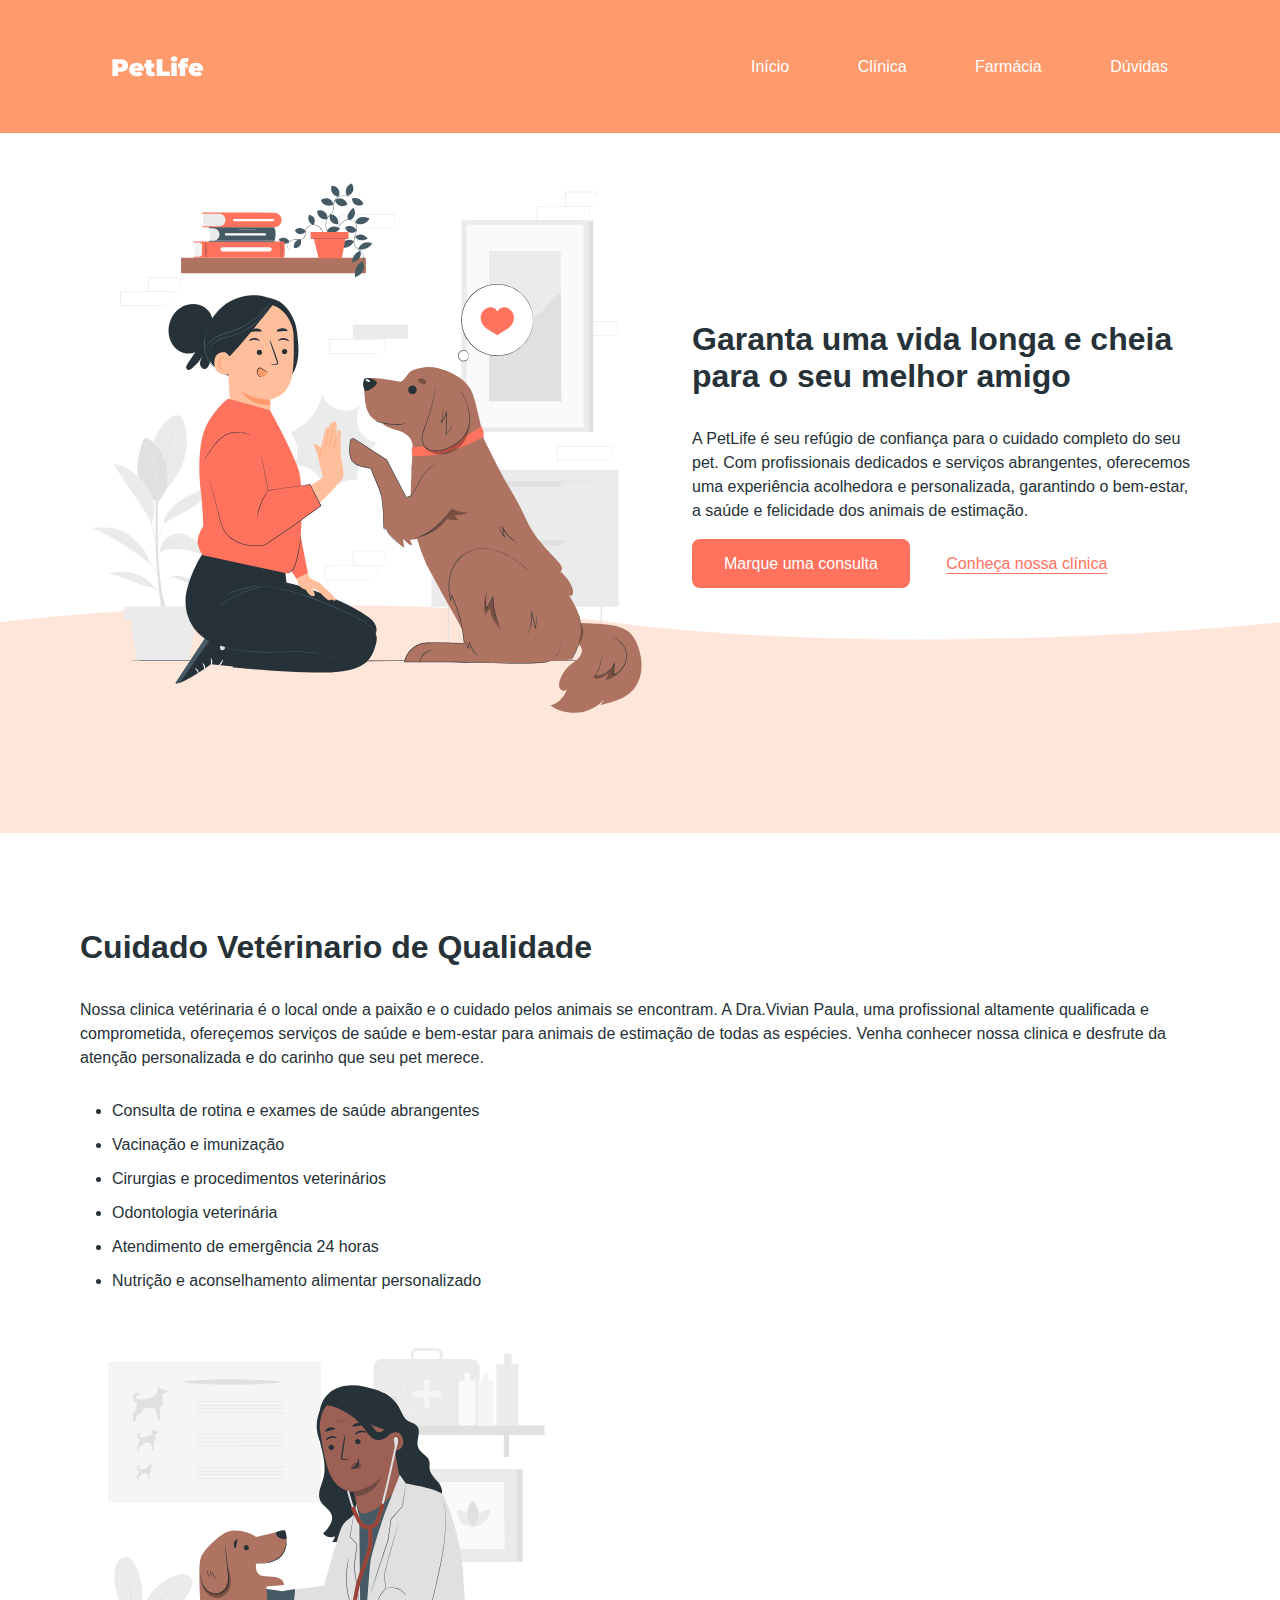
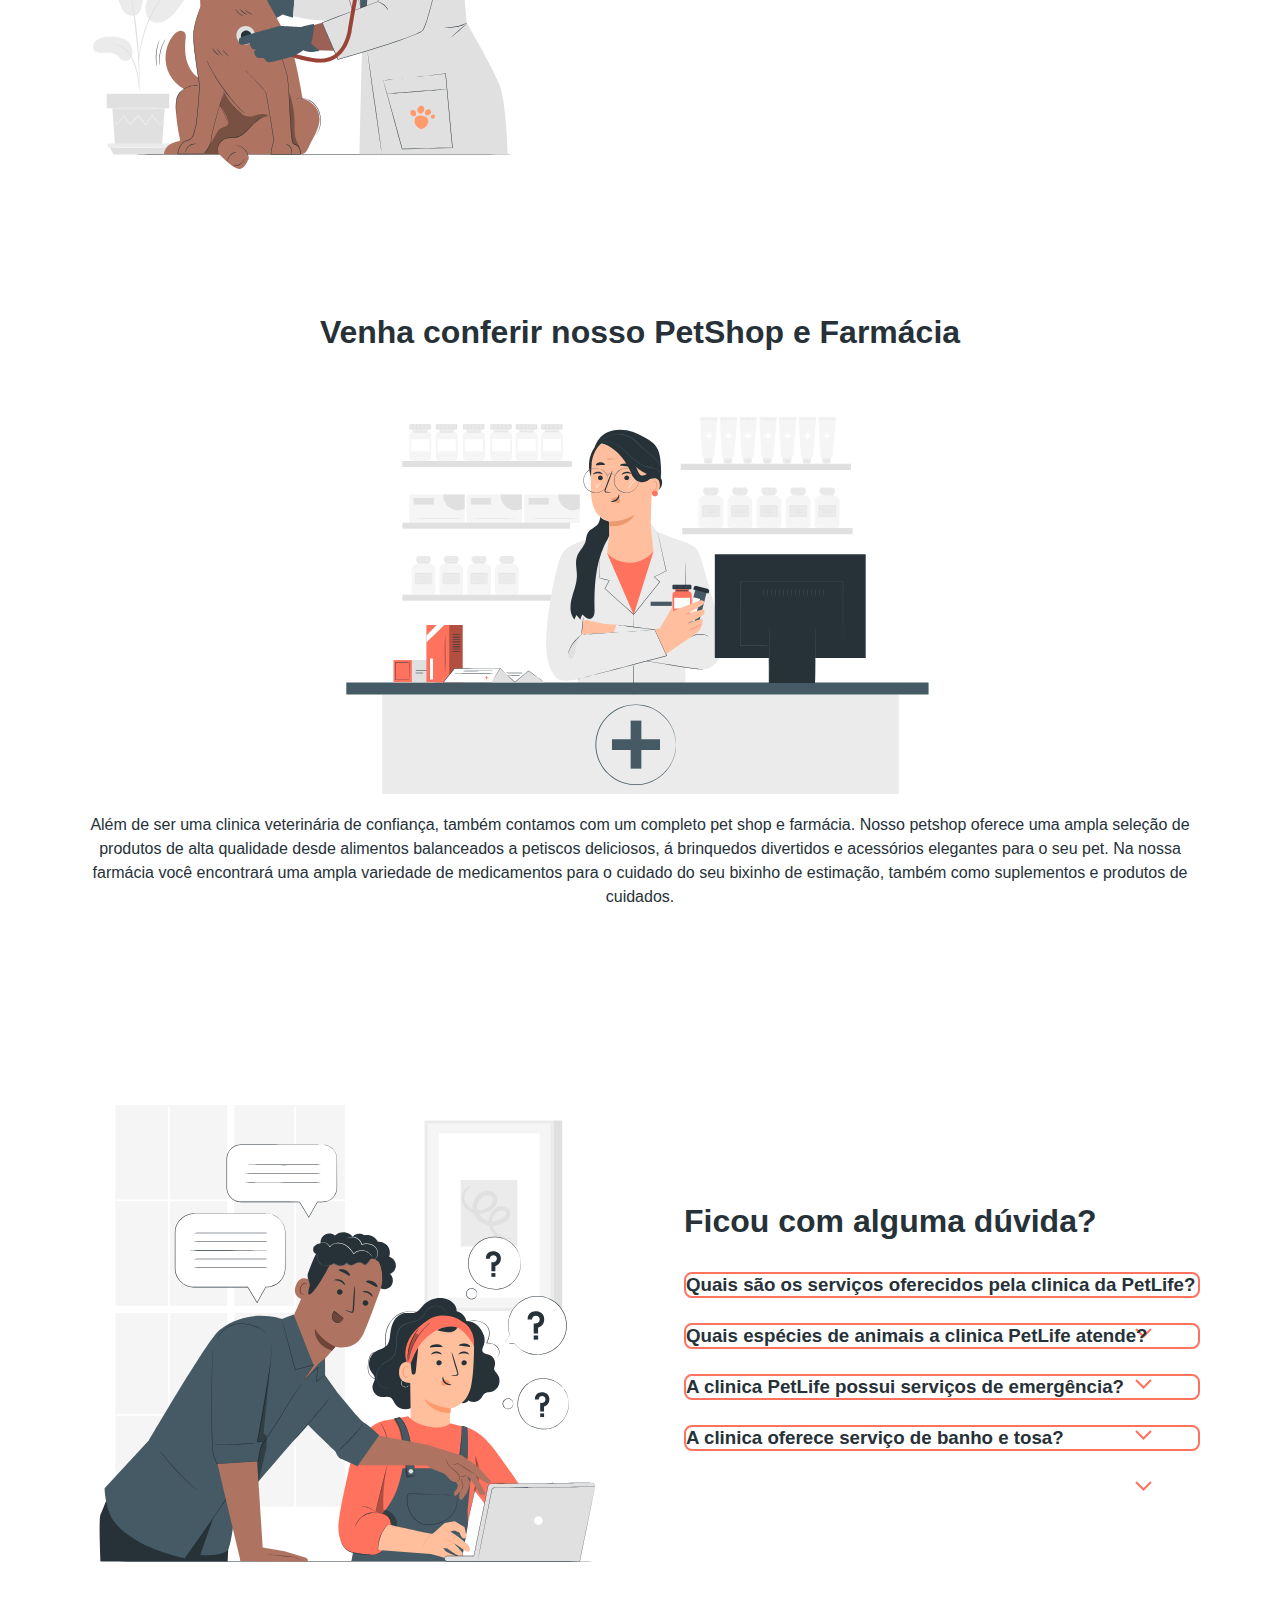
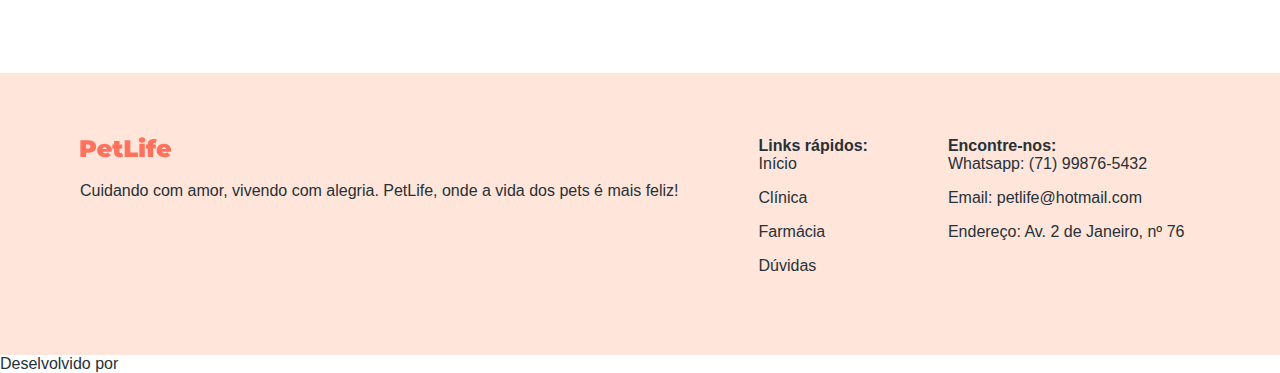
<file: PetLife/index.html>
<html>
<head>
    <link rel="stylesheet" href="style.css">
    <link rel="icon" type="imagem/x-icon" href="logo.svg">
    <title>PetLife</title>
    
       
    <meta name="descriptin" content="Garanta uma vida longa e cheia de alegria para o seu pet" >
</head>

<body>
  <header>
        <a href="index.html">
        <img src="logo-white.svg" alt="imagem principal">
        <nav>
            <a href="#inicio">Início</a>
            <a href="#clinica">Clínica</a>
            <a href="#farmacia">Farmácia</a>
            <a href="#duvidas">Dúvidas</a>
        </nav>
  </header>

  <main>
    <section id="inicio">
        <img src="start-img.svg" alt="imagem principal" width="580" height="580">

        <div>
            <h1>Garanta uma vida longa e cheia para o seu melhor amigo</h1>
            <p class="paragrafo">A PetLife é seu refúgio de confiança para o cuidado completo do seu pet. 
                Com profissionais dedicados e serviços abrangentes, oferecemos uma experiência
                acolhedora e personalizada, garantindo o bem-estar, a saúde e felicidade dos animais de estimação.</p>
                
            <a class="Botao" href="https://wa.me/55998765432" target="_blank">Marque uma consulta</a>
            <a class="Botao-transparente" href="#clinica">Conheça nossa clínica</a>
        </div>
        <img class="absoluto" src="shape.svg" alt="">
    </section>


    <section id="clinica">
        <div>
            <h2>Cuidado Vetérinario de  Qualidade</h2>       
            <p class="paragrafo">Nossa clinica vetérinaria é o local onde a paixão e o cuidado pelos animais se encontram.
                A Dra.Vivian Paula, uma profissional altamente qualificada e comprometida, ofereçemos serviços
                de saúde e bem-estar para animais de estimação de todas as espécies. Venha conhecer nossa clinica
                e desfrute da atenção personalizada e do carinho que seu pet merece.</p>
                <ul>
                    <li>Consulta de rotina e exames de saúde abrangentes</li>
                    <li>Vacinação e imunização</li>
                    <li>Cirurgias e procedimentos veterinários</li>
                    <li>Odontologia veterinária</li>
                    <li>Atendimento de emergência 24 horas</li>
                    <li>Nutrição e aconselhamento alimentar personalizado</li>
                </ul>
                <img src="clinic-img.svg" alt="" width="480" height="480" loading="lazy">
        </div>
    </section>

    <section id="farmacia">
        <h2>Venha conferir nosso PetShop e Farmácia</h2>
        <img src="shop-img.svg" alt="" width="645" height="430" loading="lazy">
        <p class="paragrafo">Além de ser uma clinica veterinária de confiança, também contamos com 
            um completo pet shop e farmácia. Nosso petshop oferece uma ampla seleção de produtos de 
            alta qualidade desde alimentos balanceados a petiscos deliciosos, á brinquedos divertidos e acessórios
            elegantes para o seu pet.
            Na nossa farmácia você encontrará uma ampla variedade de medicamentos para o cuidado do seu bixinho de estimação,
            também como suplementos e produtos de cuidados.</p>
    </section>

    <section id="duvidas">
        <img src="faq-img.svg" alt="" height="540" width="540" loading="lazy">
        
        <div>
            <h2>Ficou com alguma dúvida?</h2>
                <div class="duvida">
                    <img src="arrow-down.svg" alt="">
                    <h3>Quais são os serviços oferecidos pela clinica da PetLife?</h3>
                    <p class="paragrafo">A clinica da PetLife oferece uma ampla gama de serviços ao cuidado animal,
                        incluindo cirurgias, tratamentos de doenças, cuidados odontologicos, 
                        atendimento de emergência 24 horas, programas de prevenção a pulgas, 
                        carrapatos e vermes, entre outros variados serviços. Nosso objetivo é
                        fornecer todos os cuidados possivéis para o seu pet.</p>
                </div>

                <div class="duvida">
                    <img src="arrow-down.svg" alt="">
                    <h3>Quais espécies de animais a clinica PetLife atende?</h3>
                    <p class="paragrafo">A clinina veterinária PetLife atende animais de estimação de todas espécies
                        incluindo cães, gatos, pássaros, roedores e répteis. Nossos profisssionais 
                        possuem conhecimento e experiências para cuidar de diferentes espécies de animais.</p>
                </div>

                <div class="duvida">
                    <img src="arrow-down.svg" alt="">
                    <h3>A clinica PetLife possui serviços de emergência?</h3>
                    <p class="paragrafo">Sim, a clinica veterinária PetLife serviços de emergência 24 horas. 
                        Se o seu animal de estimação precisar de atendimento veterinário imediato
                        fora do horário comercial, a nossa equipe estará pronta e apta para te atender.</p>
                </div>

                <div class="duvida">
                    <img src="arrow-down.svg" alt="">
                    <h3>A clinica oferece serviço de banho e tosa?</h3>
                    <p class="paragrafo">Sim, a clinica veterinária PetLife oferece serviços de banho e tosa
                        com produtos de qualidade e serviço de cuidado adequados para o cuidado da pelugem
                        e pele dos animais. </p>
                </div>
        </div>

    </section>

  </main>

  <footer>
    <div>
        <img src="logo.svg" alt="PetLife">
        <p>Cuidando com amor, vivendo com alegria. PetLife, onde a vida dos pets é mais feliz!</p>
    </div>


    <div>
        <nav>
        <strong class="titulo" >Links rápidos:</strong>
        <a href="#inicio">Início</a>
        <a href="#clinica">Clínica</a>
        <a href="#farmacia">Farmácia</a>
        <a href="#Duvidas">Dúvidas</a>
        </nav>
    </div>


    <div>
        <strong>Encontre-nos:</strong>
        <p>Whatsapp: <a href="https://wa.me/55998765432"> (71) 99876-5432</a></p>
        <p>Email: <a href="mailto:petlife@hotmail.com">petlife@hotmail.com</p></a>
        <p>Endereço: Av. 2 de Janeiro, nº 76</p>
    </div>
</footer>
  <div>
    Deselvolvido por <a href=""></a>
  </div>

  <script src="index.js"></script>
</body>
</html>
</file>
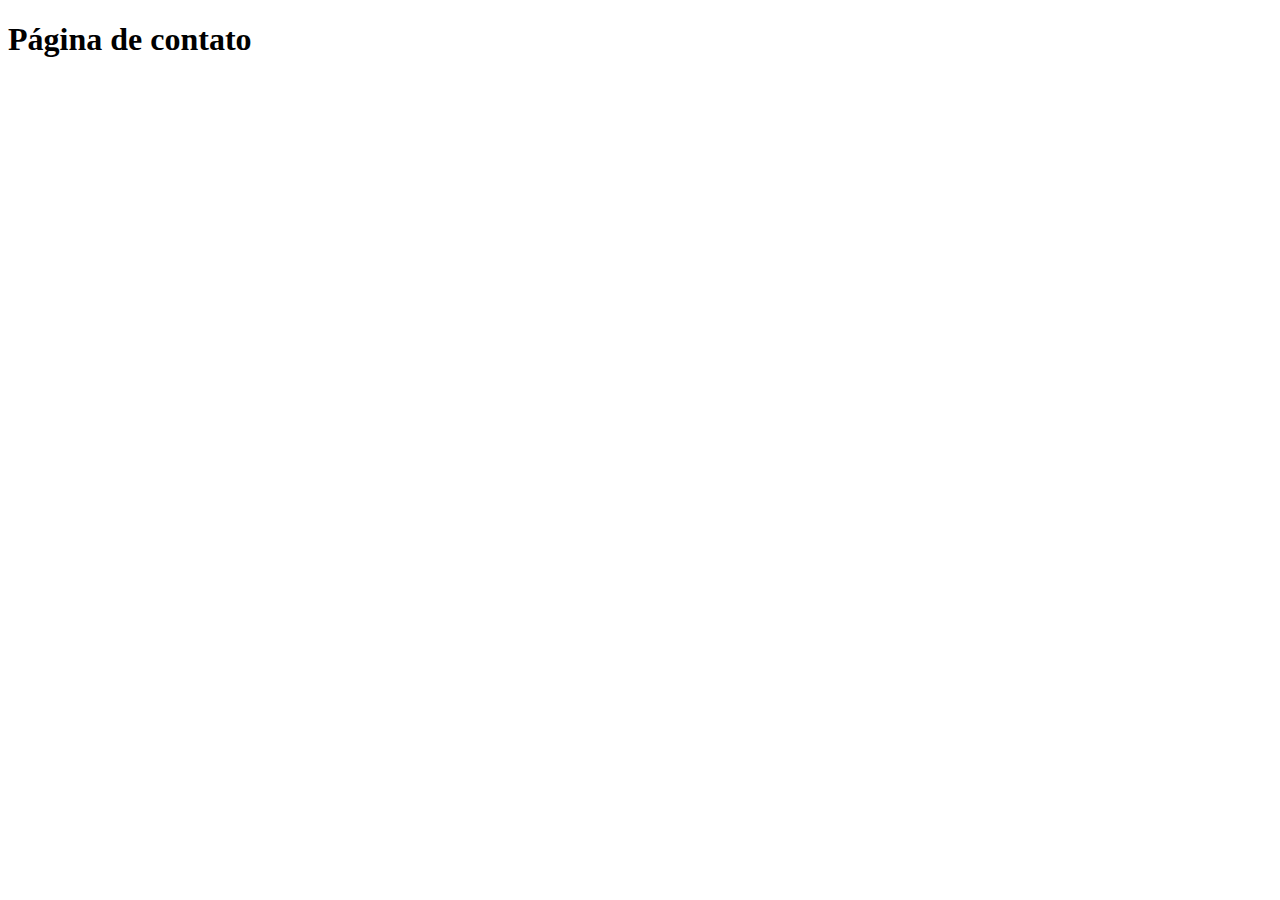
<file: PetLife/contato.html>
<!DOCTYPE html>
<html lang="en">
<head>
    <meta charset="UTF-8">
    <meta name="viewport" content="width=device-width, initial-scale=1.0">
    <title>contato</title>
</head>
<body>
    <h1>Página de contato</h1>
</body>
</html>
</file>
<file: PetLife/style.css>
*{
    box-sizing: border-box;
    margin: 0;
    padding: 0;
    font-family: Helvetica, sans-serif;

}

body{
    color: #263138;

}


header{
    background-color: #ff9a6c;
    display: flex;
    align-items: center;
    justify-content: space-between;
    padding-left: 80px;
    padding-right: 80px;
    padding-top: 24px;
    padding-bottom: 24px;
}
header a{
    color: #ffffff;
    padding: 32px;
    text-decoration: none;

}

#inicio{
    display: flex;
    align-items: center;
    gap: 32px;
    padding: 24px 80px 128px 80px;
    position: relative;
}
h1, h2{
    font-weight: 600;
    font-size: 32px;
    margin-bottom: 32px;
}

.paragrafo{
    line-height: 150%;
    margin-bottom: 32px;
}

.botao{
    background-color: #ff725e;
    border-radius: 8px;
    color: #ffffff;
    padding: 16px 32px;
    text-decoration: none;
}
.botao-transparente{
    background-color: transparent;
    color: #ff725e;
    text-underline-offset: 4px;
    padding: 16px 32px;
}
.absoluto{
    position: absolute;
    bottom: 0;
    left: 0;
    width: 100%;
    z-index: -10;
    padding-bottom: 32px;
}

#clinica{
    display: flex;
    align-items: center;
    gap: 64px;
    padding: 64px 80px;
}
#clinica li{
    margin-bottom: 16px;
    margin-left: 32px;
}

#farmacia{
    padding: 64px 80px;
    text-align: center;
}

#farmacia omg{
    margin: 64px 80px;
}
#farmacia.paragrafo{
    max-width: 950px;
    margin: 0 auto;
}

#duvidas{
    display: flex;
    align-items: center;
    gap: 64px;
    padding: 64px 80px;
}

.duvida{
    position: relative;
}

.duvida h3{
    border: 2px solid #ff725e;
    border-radius: 8px;
    cursor: pointer;
}

.duvida img{
    position: absolute;
    top: 32px;
    right: 24px;
    padding: 24px;
}

.duvida .paragrafo{
    border-right: 1px solid #ff725e;
    border-bottom: 1px solid #ff725e;
    border-left: 1px solid #ff725e;
    border-radius: 0 0 8px 0;
    margin-top: -8px;
    padding: 0 24px;
    height: 0;
    opacity: 0;
    overflow: hidden;
    transition: .2s;
}

.duvida.ativa .paragrafo{
    height: fit-content;
    opacity: 1;
    padding: 24px;
}

footer{
    background-color: rgba(255, 152, 108, 0.25);
    display: flex;
    gap: 80px;
    padding: 64px 80px;

}

footer img,
footer .titulo{
    margin-bottom: 24px;
    font-weight: 600;
}

footer nav a{
    color: #263138;
    display: block;
    margin-bottom: 16px;
    text-decoration: none;
    max-width: 350px;
    
}

footer p{
    margin-bottom: 16px;
}

footer p a{
    color: #263138;
    text-decoration: none;
}
</file>
